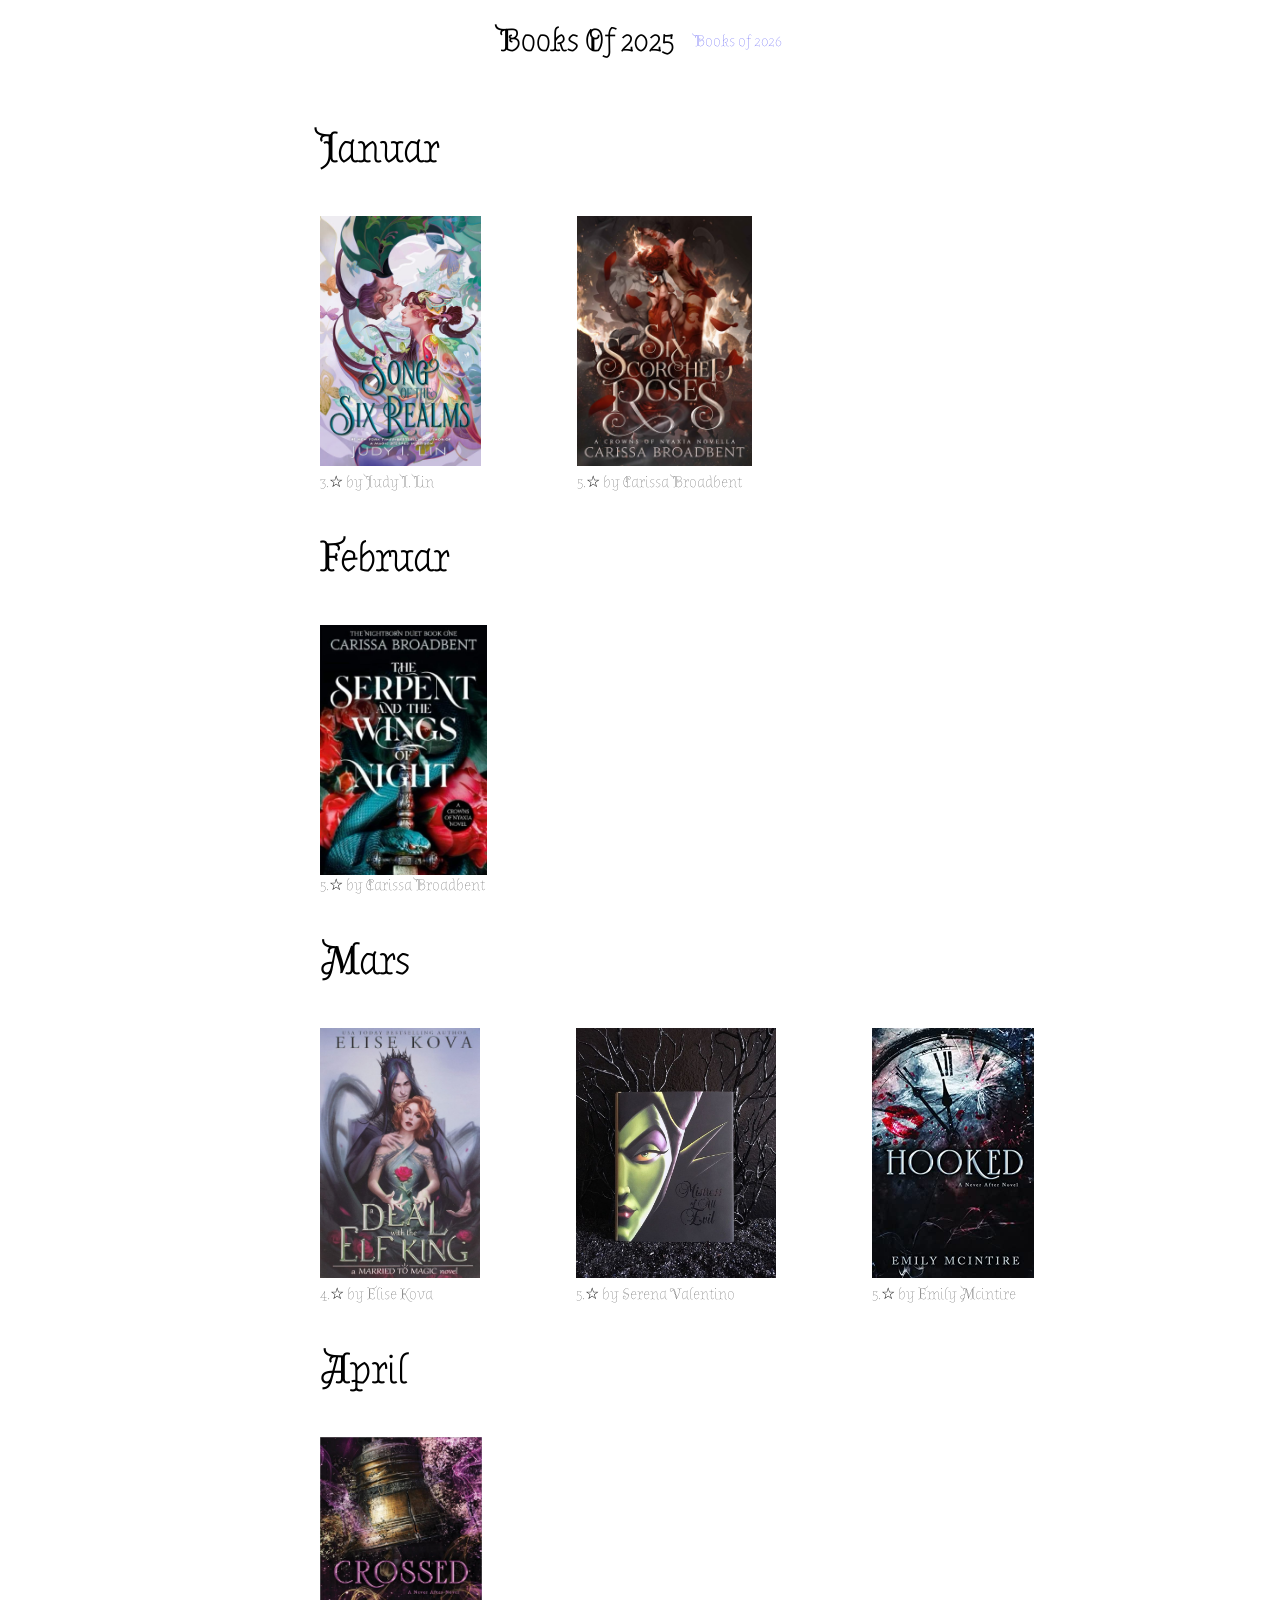
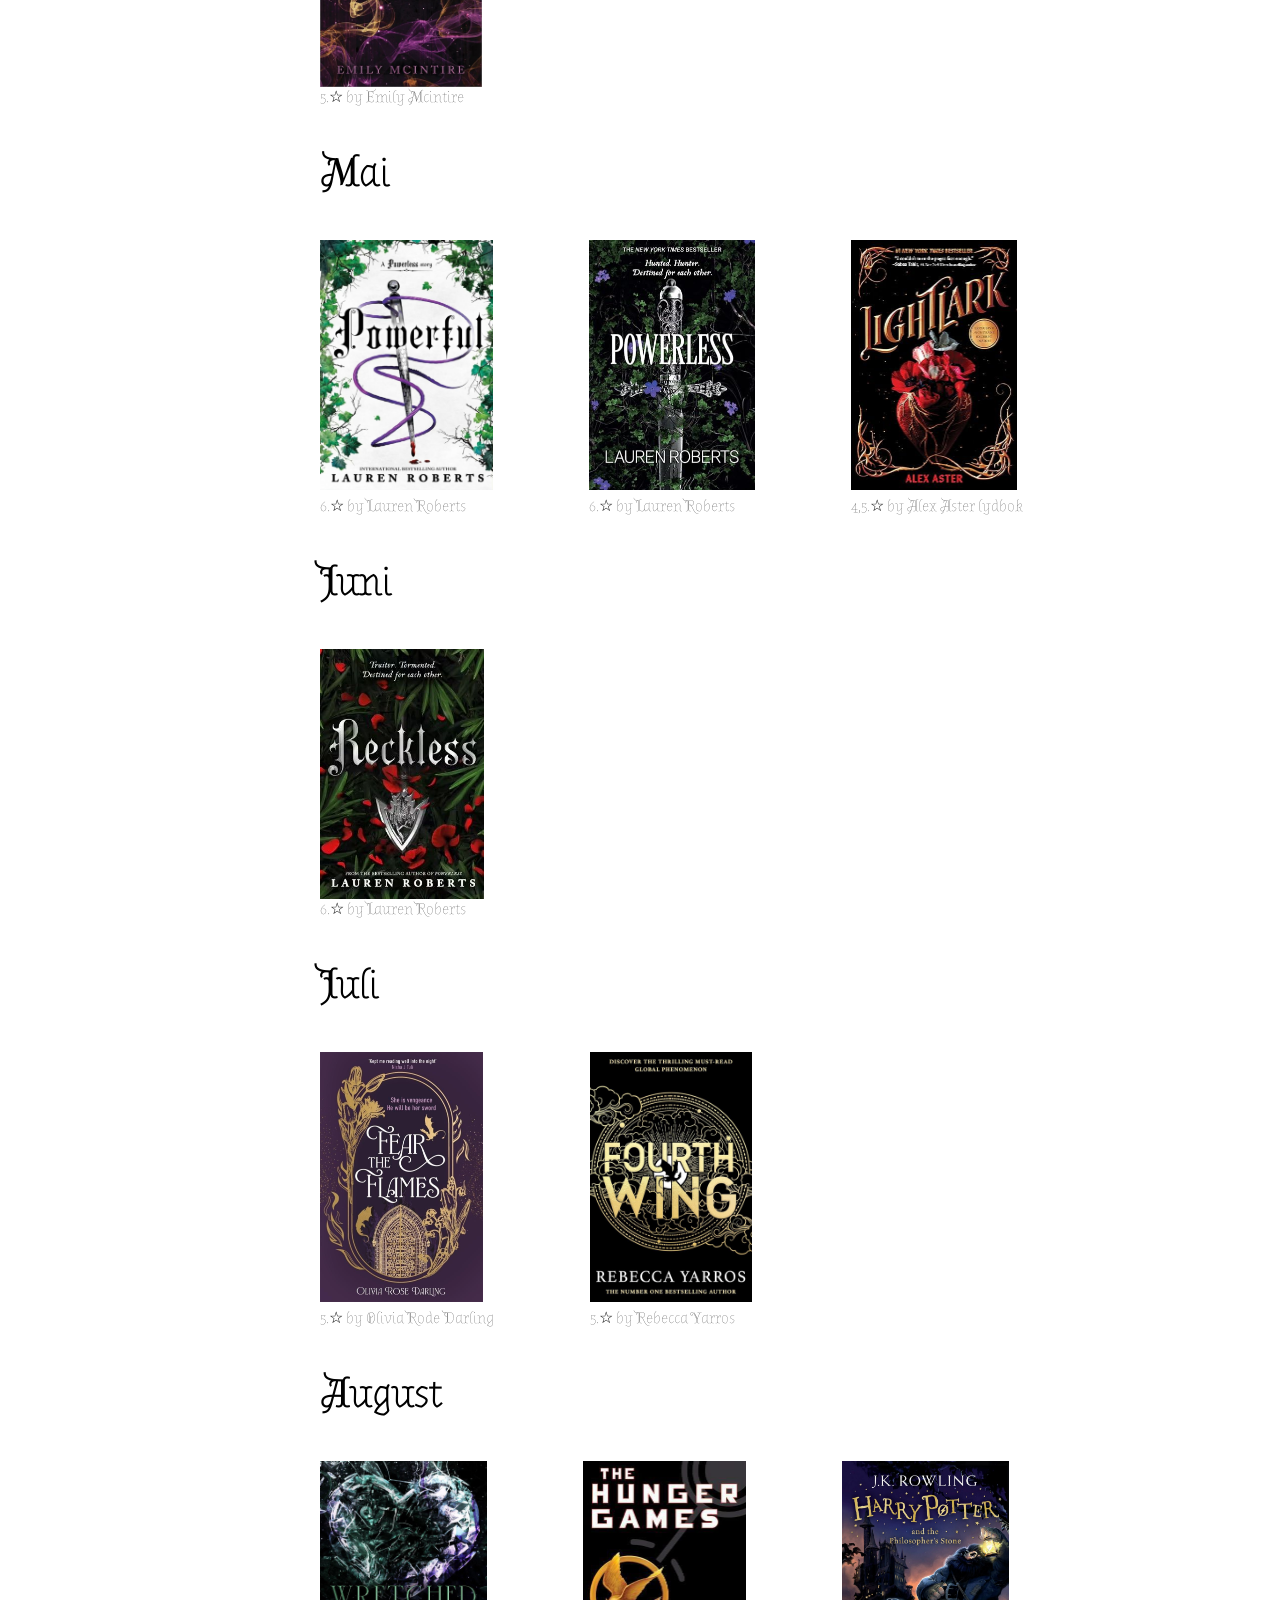
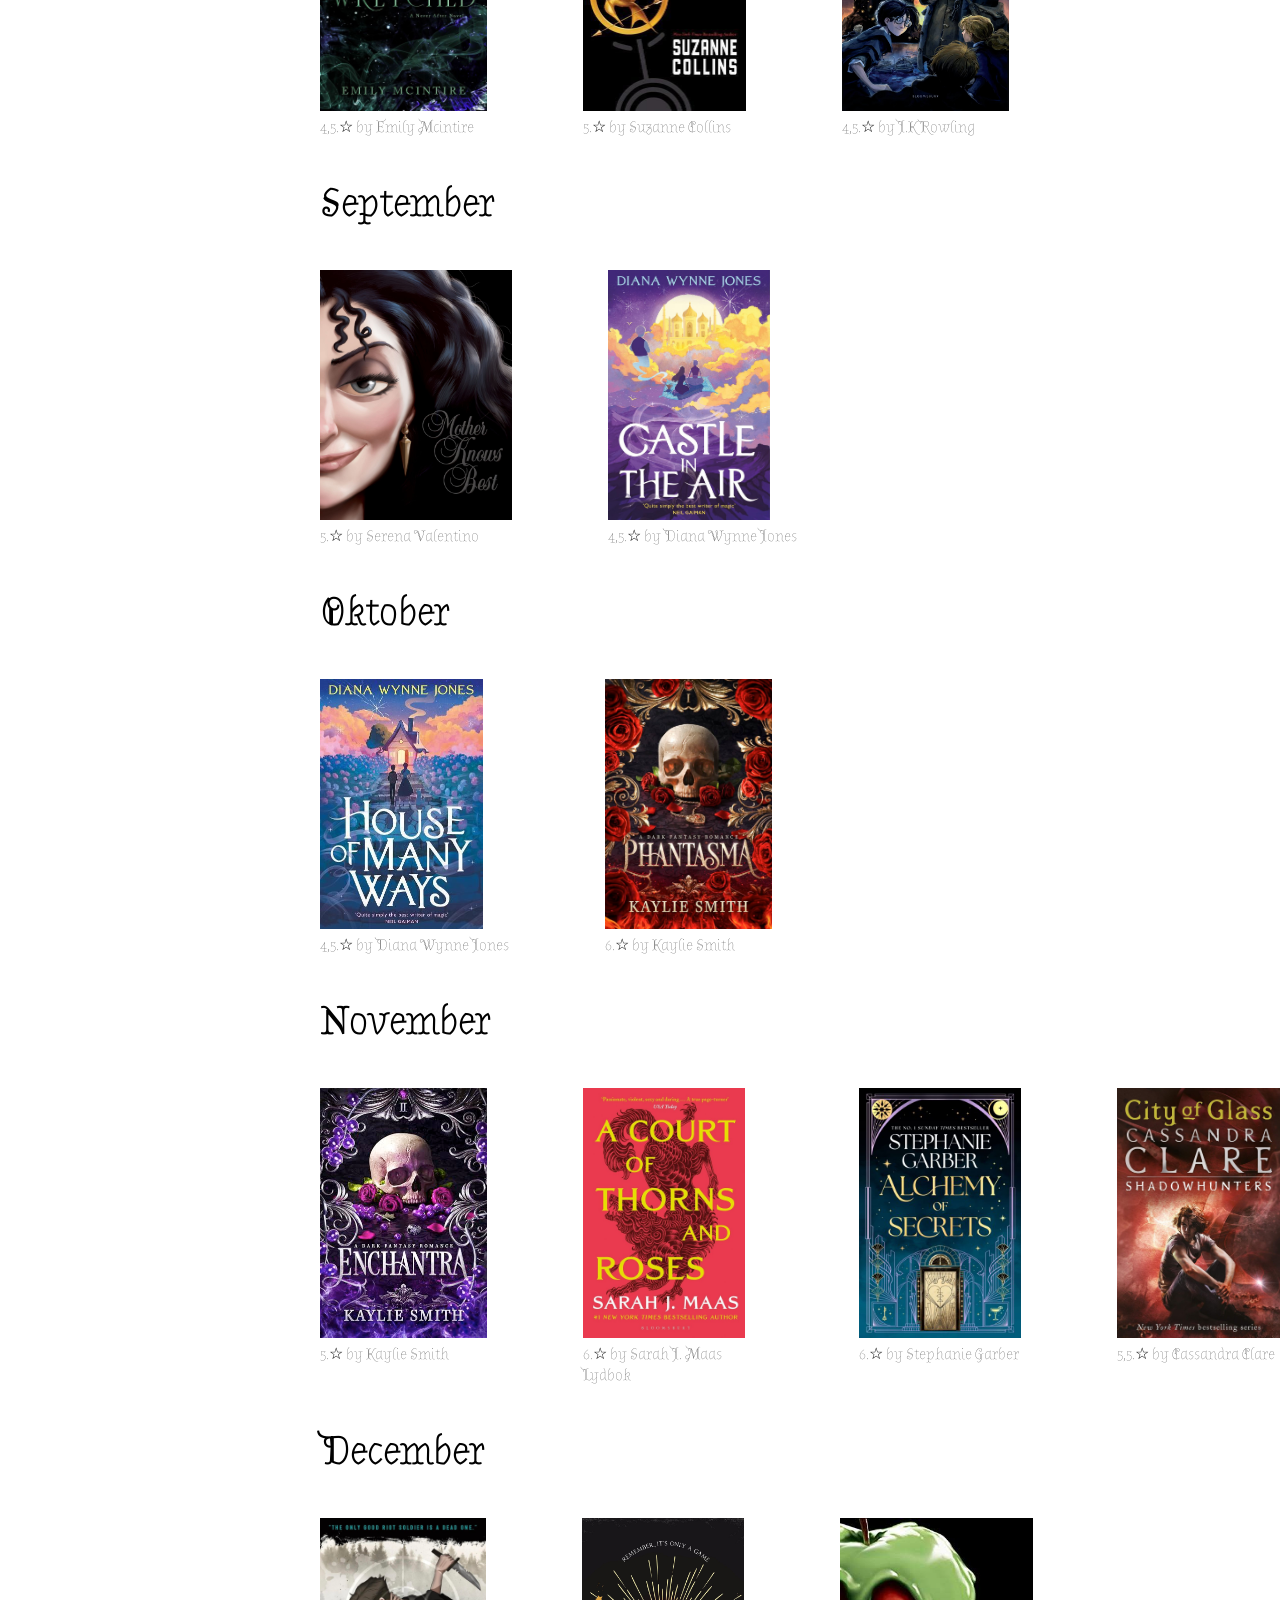
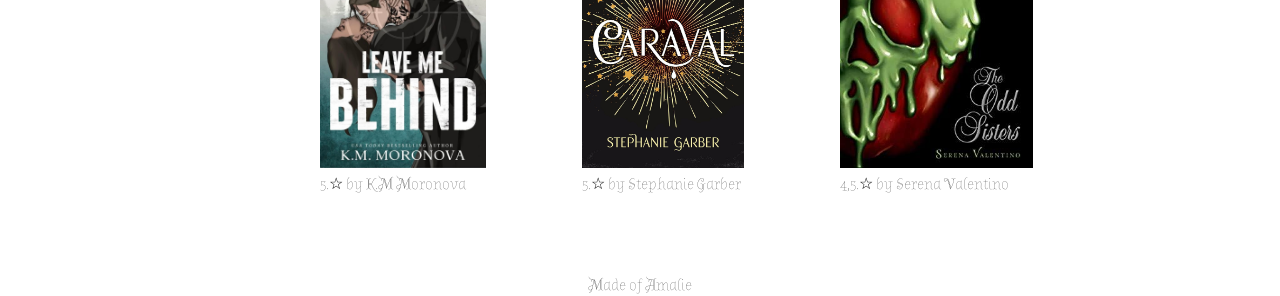
<file: index.html>
<!DOCTYPE html>
<html lang="en">
<head>
    <meta charset="UTF-8">
    <meta name="viewport" content="width=device-width, initial-scale=1.0">
    <title>Books of 2025</title>
    <link rel="stylesheet" href="style.css">
    <script src="script.js" defer></script>
    <link rel="preconnect" href="https://fonts.googleapis.com">
    <link rel="preconnect" href="https://fonts.gstatic.com" crossorigin>
    <link href="https://fonts.googleapis.com/css2?family=Almendra+Display&display=swap" rel="stylesheet">
</head>
<body>
    <header>
        <h1>Books Of 2025</h1>
        <p><a href="/2026/index2026.htm">Books of 2026 </a></p>
    </header>
    <main>
        <div class="marginDiv">
        <h3 class="month">Januar</h3>
        <div class="divFlex">
            <div class="flexColumn">
              <img class="img imgHover1" src="/img/SongOfTheSixRealm.jpg" alt="">
              <p>3.☆ by Judy I. Lin</p>
            </div>
            <div class="flexColumn">
               <img class="img imgHover2" src="/img/SixSorchedRoses.jpg" alt="">
               <p>5.☆ by Carissa Broadbent</p>
            </div>     
        </div>
        <h3 class="month">Februar</h3>
        <div class="divFlex">
            <img class="img imgHover3" src="/img/TheSerpentAndTheWingsOfNight.jpg" alt="">
        </div>
        <div class="divStar">
            <p>5.☆ by Carissa Broadbent</p>
        </div>
        <h3 class="month">Mars</h3>
        <div class="divFlex">
            <div class="flexColumn">
                <img class="img imgHover4" src="/img/aDealwiththeElfKing.jpg" alt="">
                <p>4.☆ by Elise Kova</p>
            </div>
            <div class="flexColumn">
                <img class="img imgHover5" src="/img/MistressOfAllEvil.jpg" alt="">
                <p>5.☆ by Serena Valentino</p>
            </div>
            <div class="flexColumn">
                <img class="img imgHover6" src="/img/Hooked.jpg" alt="">
                <p>5.☆ by Emily Mcintire</p> 
            </div>   
        </div>
        <h3 class="month">April</h3>
        <div class="divFlex">
            <img class="img imgHover7" src="/img/Crossed.jpg" alt="">
        </div>
        <div class="divStar">
            <p>5.☆ by Emily Mcintire</p>
        </div>
        <h3 class="month">Mai</h3>
        <div class="divFlex">
            <div class="flexColumn">
                <img class="img imgHover8" src="/img/powerful.jpg" alt="">
                <p>6.☆ by Lauren Roberts</p>
            </div>
            <div class="flexColumn">
                <img class="img imgHover9" src="/img/Powerless.jpg" alt="">
                <p>6.☆ by Lauren Roberts</p>
            </div>
            <div class="flexColumn">
                <img class="img imgHover10" src="/img/lightlark.jpg" alt="">
                <p>4,5.☆ by Alex Aster lydbok</p>  
            </div> 
        </div>
        <h3 class="month">Juni</h3>
        <div class="divFlex">
            <img class="img imgHover11" src="/img/reckless.jpg" alt="">
        </div>
        <div class="divStar">
            <p>6.☆ by Lauren Roberts</p>
        </div>
        <h3 class="month">Juli</h3>
        <div class="divFlex">
            <div class="flexColumn">
                <img class="img imgHover12" src="/img/ftf.jpg" alt="">
                <p>5.☆ by Olivia Rode Darling</p>
            </div>
            <div class="flexColumn">
                <img class="img imgHover13" src="/img/forthwing.jpg" alt="">
                <p>5.☆ by Rebecca Yarros</p>
            </div>   
        </div>
        <h3 class="month">August</h3>
        <div class="divFlex">
            <div class="flexColumn">
                <img class="img imgHover14" src="/img/wretched.jpg" alt="">
                <p>4,5.☆ by Emily Mcintire</p>
            </div>
            <div class="flexColumn">
                <img class="img imgHover15" src="/img/theHungerGames.jpg" alt="">
                <p>5.☆ by Suzanne Collins</p>
            </div>
            <div class="flexColumn">
                <img class="img imgHover16" src="/img/thePhilosopher'sStone.jpg" alt="">
                <p>4,5.☆ by J.K Rowling</p>
            </div>
        </div>
        <h3 class="month">September</h3>
        <div class="divFlex">
            <div class="flexColumn">
                <img class="img imgHover17" src="/img/motherKnowsBest.jpg" alt="">
                <p>5.☆ by Serena Valentino</p>
            </div>
            <div class="flexColumn">
                <img class="img imgHover18" src="/img/castleIntheAir.jpg" alt="">
                <p>4,5.☆ by Diana Wynne Jones</p>
            </div>         
        </div>
        <h3 class="month">Oktober</h3>
        <div class="divFlex">
            <div class="flexColumn">
                <img class="img imgHover19" src="/img/houseOfManyWays.jpg" alt="">
                <p>4,5.☆ by Diana Wynne Jones</p>
            </div>
            <div class="flexColumn">
               <img class="img imgHover20" src="/img/phantasma.jpg" alt="">
                <p>6.☆ by Kaylie Smith </p>
            </div>
        </div>
        <h3 class="month">November</h3>
        <div class="divFlex">
            <div class="flexColumn">
               <img class="img imgHover21" src="/img/enchantra.jpg" alt="">
               <p>5.☆ by Kaylie Smith </p>
            </div>
            <div class="flexColumn">
               <img class="img imgHover22" src="/img/aCourtOfThornsAndRoses.jpg" alt="">
               <p>6.☆ by Sarah J. Maas Lydbok</p>
            </div>
            <div class="flexColumn">
               <img class="img imgHover23" src="/img/AlchemyOfSecrets.jpg" alt="">
               <p>6.☆ by Stephanie Garber </p>
            </div>
            <div class="flexColumn">
               <img class="img imgHover24" src="/img/CityOfGlass.jpg" alt="">
               <p>5,5.☆ by Cassandra Clare </p>
            </div>
        </div>
        <h3 class="month">December</h3>
        <div class="divFlex">
            <div class="flexColumn">
               <img class="img imgHover25" src="/img/LeaveMeBehind.jpg" alt="">
               <p>5.☆ by K.M Moronova </p>
            </div>
            <div class="flexColumn">
               <img class="img imgHover26" src="/img/caraval.jpg" alt="">
               <p>5.☆ by Stephanie Garber</p>
            </div>
            <div class="flexColumn">
               <img class="img imgHover27" src="/img/TheOddSisters.jpg" alt="">
               <p>4,5.☆ by Serena Valentino </p>
            </div>
        </div>
    </div>
    </main>
    <footer style="margin-top: 5rem;">
        <p>Made of Amalie</p>
    </footer>
</body>
</html>
</file>
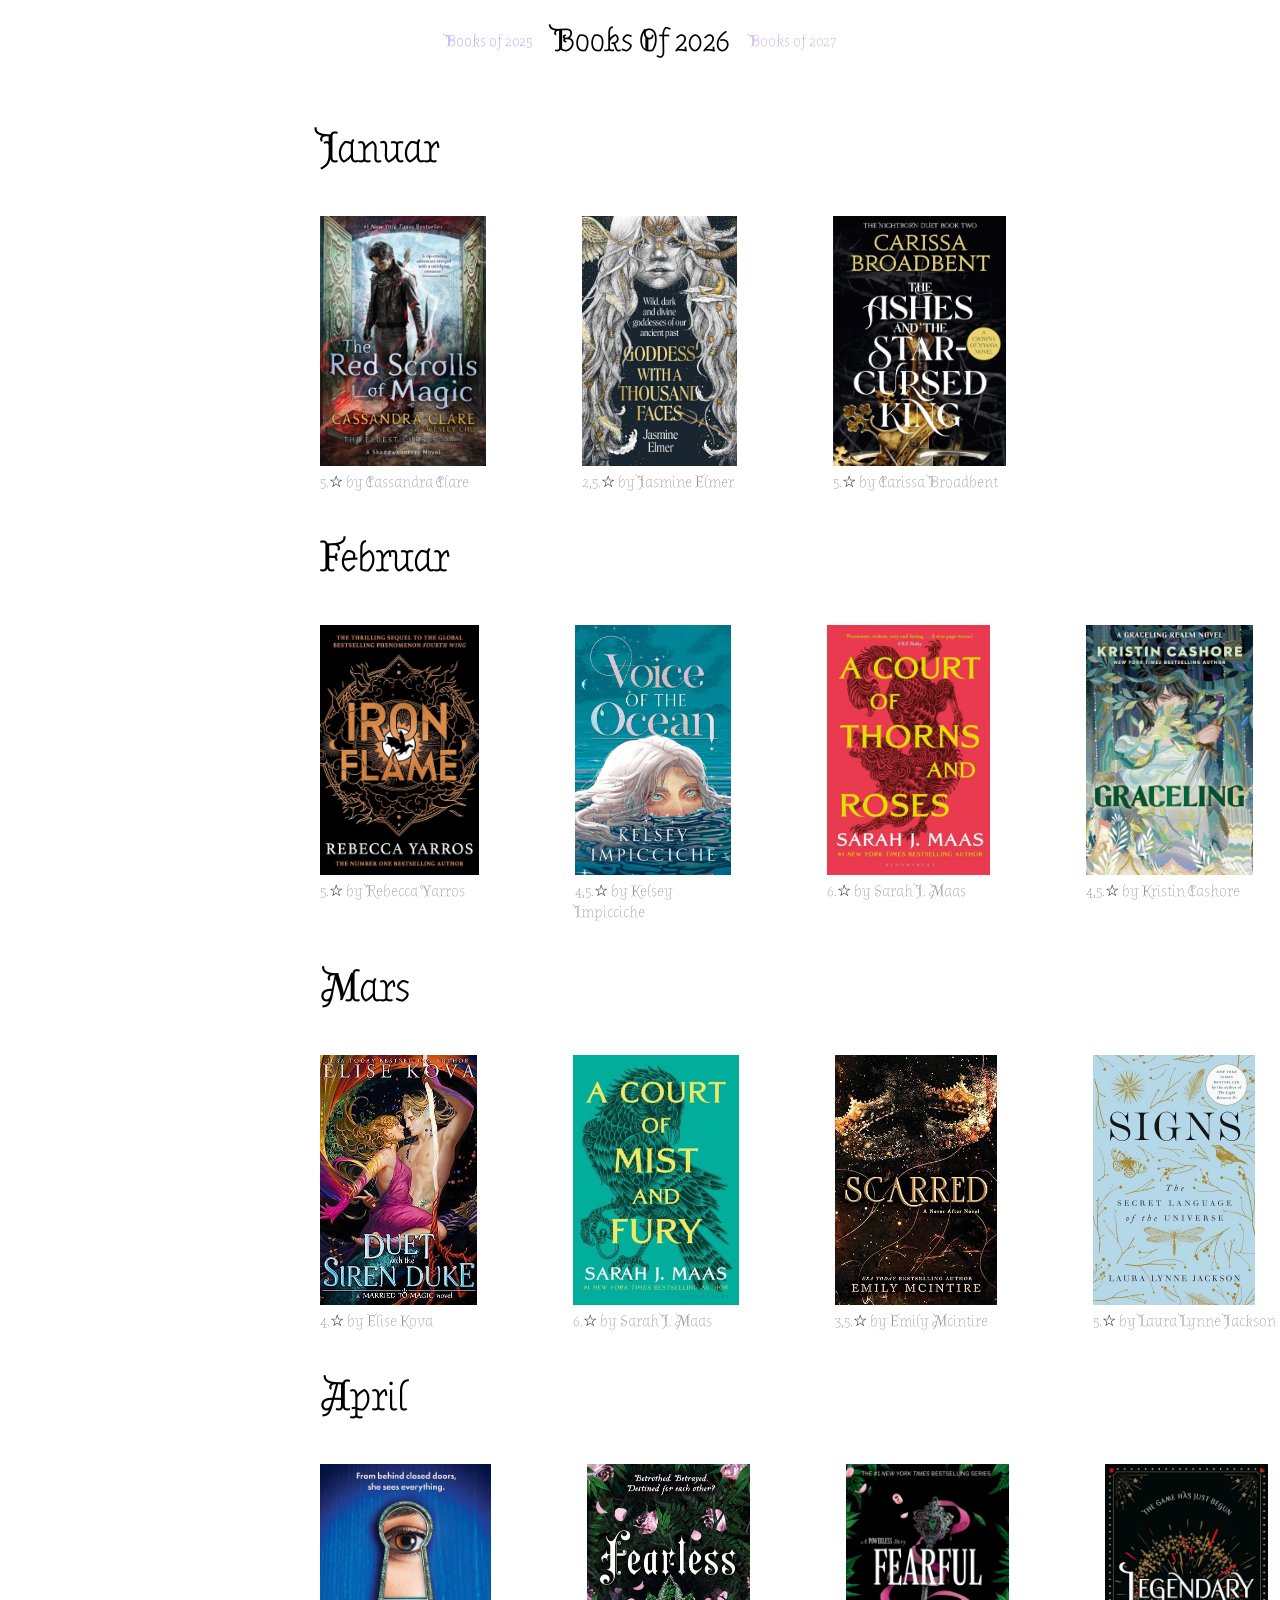
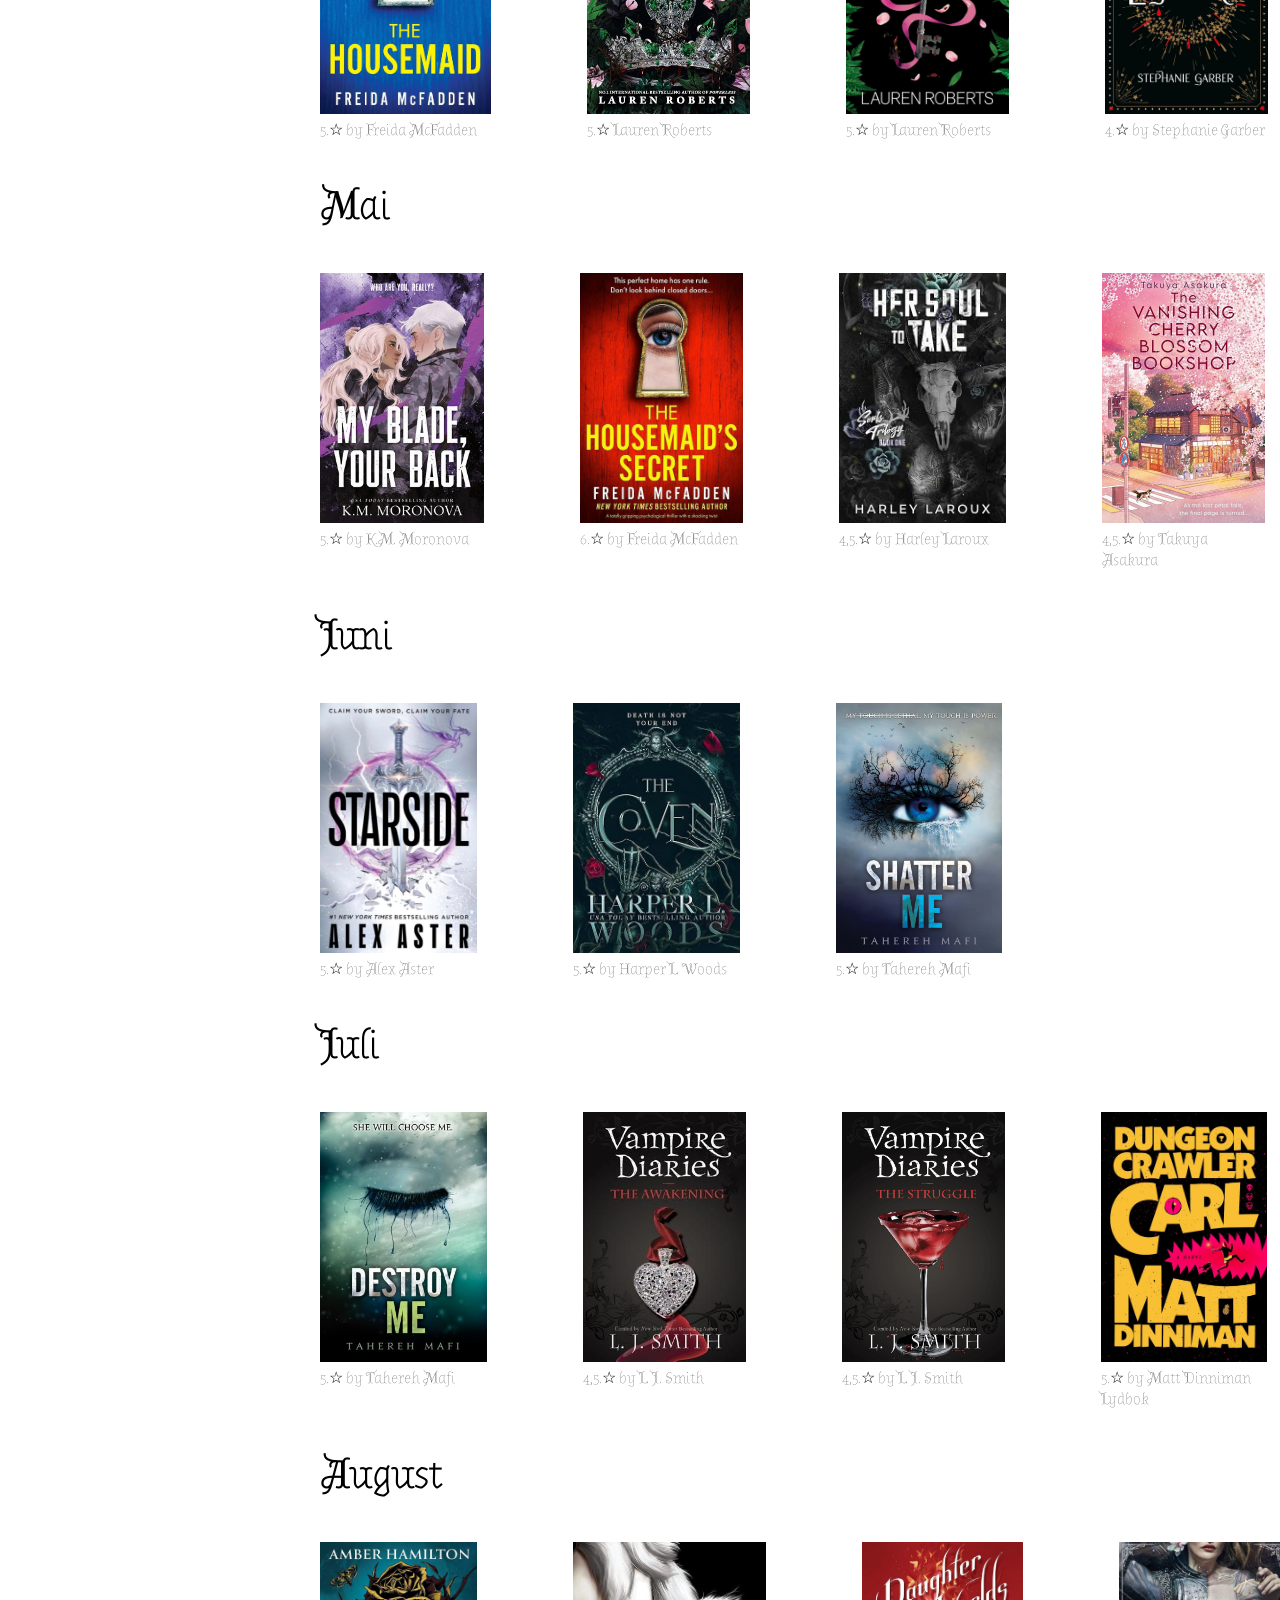
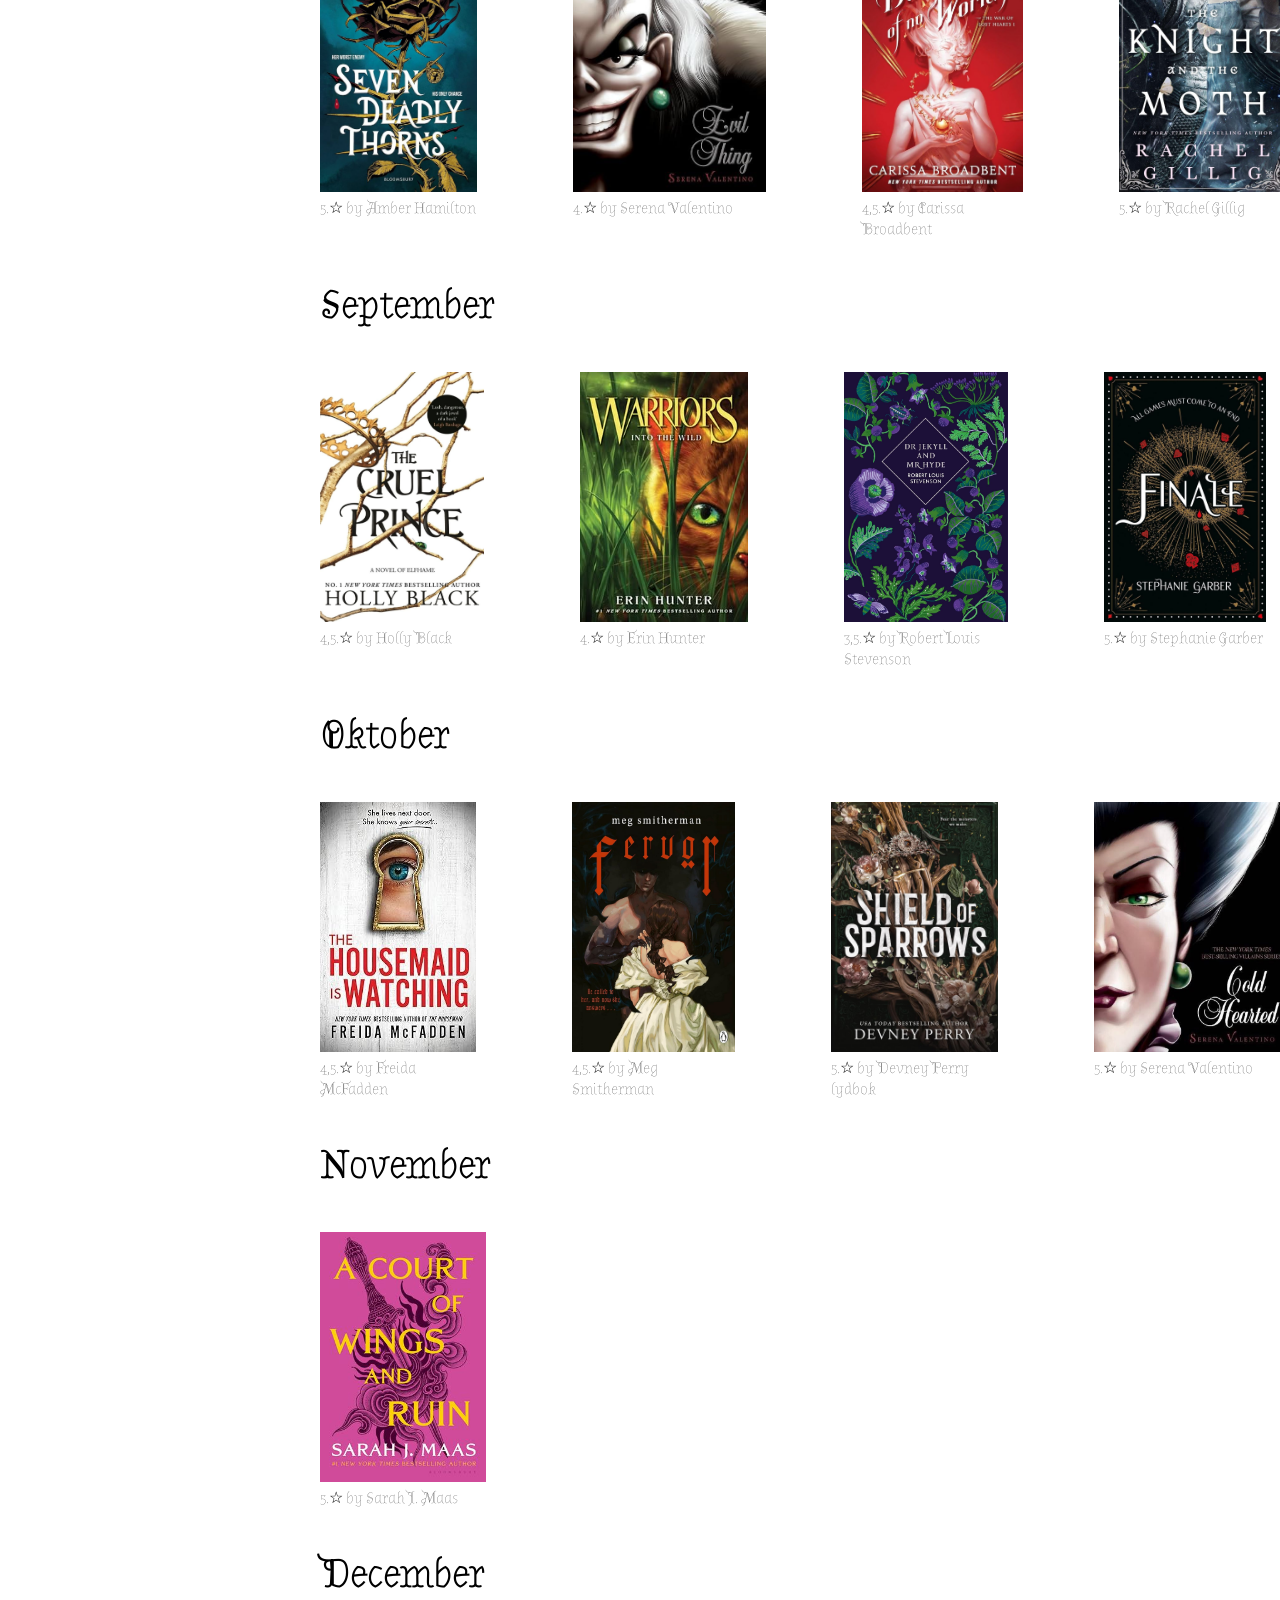
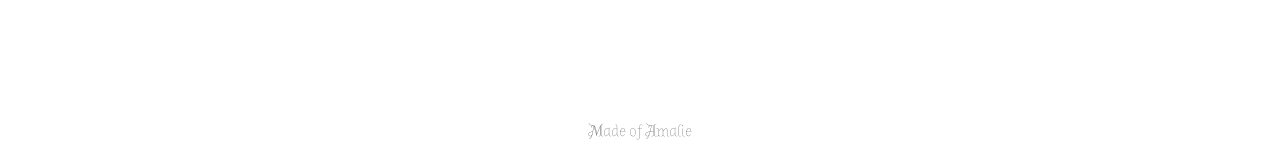
<file: 2026/index2026.htm>
<!DOCTYPE html>
<html lang="en">
<head>
    <meta charset="UTF-8">
    <meta name="viewport" content="width=device-width, initial-scale=1.0">
    <title>Books of 2026</title>
    <link rel="stylesheet" href="/2026/style.css">
    <script src="/2026/script.js" defer></script>
    <link rel="preconnect" href="https://fonts.googleapis.com">
    <link rel="preconnect" href="https://fonts.gstatic.com" crossorigin>
    <link href="https://fonts.googleapis.com/css2?family=Almendra+Display&display=swap" rel="stylesheet">
</head>
<body>
    <header>
        <p><a href="/index.html">Books of 2025 </a></p>
        <h1>Books Of 2026</h1>
        <p><a href="">Books of 2027 </a></p>
    </header>
    <main>
        <div class="marginDiv">
        <h3 class="month">Januar</h3>
        <div class="divFlex">
            <div class="flexColumn">
                <img class="img imgHover1" src="/img/TheRedScrollsOfMagic.jpg" alt="">
                <p>5.☆ by Cassandra Clare</p>
            </div>
            <div class="flexColumn">
                <img class="img imgHover2" src="/img/GoddessWithAThousandFaces.jpg" alt="">
                <p>2,5.☆ by Jasmine Elmer</p>
            </div>     
            <div class="flexColumn">
                <img class="img imgHover3" src="/img/TheAshesAndTheStar-CursedKing.jpg" alt="">
                <p>5.☆ by Carissa Broadbent</p>
            </div>     
        </div>
        <h3 class="month">Februar</h3>
        <div class="divFlex">
            <div class="flexColumn">
                <img class="img imgHover4" src="/img/ironflame.jpg" alt="">
                <p>5.☆ by Rebecca Yarros</p>
            </div>
            <div class="flexColumn">
                <img class="img imgHover5" src="/img/voiceOfTheOchean.jpg" alt="">
                <p>4,5.☆ by Kelsey Impicciche</p>
            </div>
            <div class="flexColumn">
                <img class="img imgHover6" src="/img/aCourtOfThornsAndRoses.jpg" alt="">
                <p>6.☆ by Sarah J. Maas</p>
            </div>
            <div class="flexColumn">
                <img class="img imgHover7" src="/img/graceling.jpg" alt="">
                <p>4,5.☆ by Kristin Cashore</p>
            </div>
            <div class="flexColumn">
                <img class="img imgHover8" src="/img/yourKnifeMyHeart.jpg" alt="">
                <p>6.☆ by K.M. Moronova</p>
            </div>
        </div>
        <h3 class="month">Mars</h3>
        <div class="divFlex">
            <div class="flexColumn">
                <img class="img imgHover9" src="/img/aDuetwiththeSirenDuke.jpg" alt="">
                <p>4.☆ by Elise Kova</p>
            </div>
            <div class="flexColumn">
                <img class="img imgHover10" src="/img/acomaf.jpg" alt="">
                <p>6.☆ by Sarah J. Maas</p>
            </div>
            <div class="flexColumn">
                <img class="img imgHover11" src="/img/scarred.jpg" alt="">
                <p>3,5.☆ by Emily Mcintire</p>
            </div>   
            <div class="flexColumn">
                <img class="img imgHover12" src="/img/signs.jpg" alt="">
                <p>5.☆ by Laura Lynne Jackson</p>
            </div>   
        </div>
        <h3 class="month">April</h3>
        <div class="divFlex">
            <div class="flexColumn">
                <img class="img imgHover13" src="/img/theHousemaid.jpg" alt="">
                <p>5.☆ by Freida McFadden</p>
            </div> 
            <div class="flexColumn">
                <img class="img imgHover14" src="/img/fearless.jpg" alt="">
                <p>5.☆ Lauren Roberts</p>
            </div> 
            <div class="flexColumn">
                <img class="img imgHover15" src="/img/fearful.jpg" alt="">
                <p>5.☆ by Lauren Roberts</p>
            </div> 
            <div class="flexColumn">
                <img class="img imgHover16" src="/img/legendary.jpg" alt="">
                <p>4.☆ by Stephanie Garber</p>
            </div> 
        </div>
        <h3 class="month">Mai</h3>
        <div class="divFlex">
            <div class="flexColumn">
                <img class="img imgHover17" src="/img/myBladeYourBack.jpg" alt="">
                <p>5.☆ by K.M. Moronova</p>
            </div>
            <div class="flexColumn">
                <img class="img imgHover18" src="/img/theHousemaid'sSecrete.jpg" alt="">
                <p>6.☆ by Freida McFadden</p>
            </div>
            <div class="flexColumn">
                <img class="img imgHover19" src="/img/herSoulToTake.jpg" alt="">
                <p>4,5.☆ by Harley Laroux</p>
            </div> 
            <div class="flexColumn">
                <img class="img imgHover20" src="/img/theVanishingCherryBlossomBookshop.jpg" alt="">
                <p>4,5.☆ by Takuya Asakura</p>
            </div> 
            <div class="flexColumn">
                <img class="img imgHover21" src="/img/assistantToTheVillain.jpg" alt="">
                <p>5.☆ by Hannah Nicole Maehrer</p>
            </div> 
        </div>
        <h3 class="month">Juni</h3>
        <div class="divFlex">
            <div class="flexColumn">
                <img class="img imgHover22" src="/img/starside.jpg" alt="">
                <p>5.☆ by Alex Aster</p>
            </div> 
            <div class="flexColumn">
                <img class="img imgHover23" src="/img/theCoven.jpg" alt="">
                <p>5.☆ by Harper L. Woods</p>
            </div> 
            <div class="flexColumn">
                <img class="img imgHover24" src="/img/shatterMe.jpg" alt="">
                <p>5.☆ by Tahereh Mafi</p>
            </div> 
        </div>
        
        <h3 class="month">Juli</h3>
        <div class="divFlex">
            <div class="flexColumn">
                <img class="img imgHover25" src="/img/destroyMe.jpg" alt="">
                <p>5.☆ by Tahereh Mafi</p>
            </div>
            <div class="flexColumn">
                <img class="img imgHover26" src="/img/theAwakening.jpg" alt="">
                <p>4,5.☆ by L. J. Smith</p>
            </div>   
            <div class="flexColumn">
                <img class="img imgHover27" src="/img/theStruggle.jpg" alt="">
                <p>4,5.☆ by L. J. Smith</p>
            </div>   
            <div class="flexColumn">
                <img class="img imgHover28" src="/img/dungeonCrawlerCarl.jpg" alt="">
                <p>5.☆ by Matt Dinniman Lydbok</p>
            </div>   
        </div>
        <h3 class="month">August</h3>
        <div class="divFlex">
            <div class="flexColumn">
                <img class="img imgHover29" src="/img/sevenDeadlyThorns.jpg" alt="">
                <p>5.☆ by Amber Hamilton</p>
            </div>
            <div class="flexColumn">
                <img class="img imgHover30" src="/img/evilThing.jpg" alt="">
                <p>4.☆ by Serena Valentino</p>
            </div>
            <div class="flexColumn">
                <img class="img imgHover31" src="/img/daughterOfNoWorlds.jpg" alt="">
                <p>4,5.☆ by Carissa Broadbent</p>
            </div>
            <div class="flexColumn">
                <img class="img imgHover32" src="/img/knightAndOfMoth.jpg" alt="">
                <p>5.☆ by Rachel Gillig</p>
            </div>
        </div>
        <h3 class="month">September</h3>
        <div class="divFlex">
            <div class="flexColumn">
                <img class="img imgHover33" src="/img/cruelPrince.jpg" alt="">
                <p>4,5.☆ by Holly Black</p>
            </div>
            <div class="flexColumn">
                <img class="img imgHover34" src="/img/warriors.jpg" alt="">
                <p>4.☆ by Erin Hunter</p>
            </div>         
            <div class="flexColumn">
                <img class="img imgHover35" src="/img/drJekyllAndMrHyde.jpg" alt="">
                <p>3,5.☆ by Robert Louis Stevenson</p>
            </div>         
            <div class="flexColumn">
                <img class="img imgHover36" src="/img/final.jpg" alt="">
                <p>5.☆ by Stephanie Garber</p>
            </div>         
            <div class="flexColumn">
                <img class="img imgHover37" src="/img/lightlark.jpg" alt="">
                <p>4,5.☆ by Alex Aster</p>
            </div>         
        </div>
        <h3 class="month">Oktober</h3>
        <div class="divFlex">
            <div class="flexColumn">
                <img src="/img/theHousemaidIsWatching.jpg" alt="" class="img imgHover38">
                <p>4,5.☆ by Freida McFadden</p>
            </div>
            <div class="flexColumn">
               <img src="/img/fervor.jpg" alt="" class="img imgHover39">
                <p>4,5.☆ by Meg Smitherman</p>
            </div>
            <div class="flexColumn">
               <img src="/img/shieldOfSparrows.jpg" alt="" class="img imgHover40">
                <p>5.☆ by Devney Perry lydbok</p>
            </div>
            <div class="flexColumn">
               <img src="/img/coldHearted.jpg" alt="" class="img imgHover41">
                <p>5.☆ by Serena Valentino</p>
            </div>
            <div class="flexColumn">
               <img src="/img/theShining.jpg" alt="" class="img imgHover42">
                <p>4.☆ by Stephan King</p>
            </div>
        </div>
        <h3 class="month">November</h3>
        <div class="divFlex">
            <div class="flexColumn">
               <img src="/img/aCourtOfWingsAndRuin.jpg" alt="" class="img imgHover43">
               <p>5.☆ by Sarah J. Maas</p>
            </div>
            <div class="flexColumn">
               
            </div>
            <div class="flexColumn">
               
            </div>
            <div class="flexColumn">
               
            </div>
        </div>
        <h3 class="month">December</h3>
        <div class="divFlex">
            <div class="flexColumn">
               
            </div>
            <div class="flexColumn">
               
            </div>
            <div class="flexColumn">
            
            </div>
        </div>
    </div>
    </main>
    <footer style="margin-top: 5rem;">
        <p>Made of Amalie</p>
    </footer>
</body>
</html>
</file>
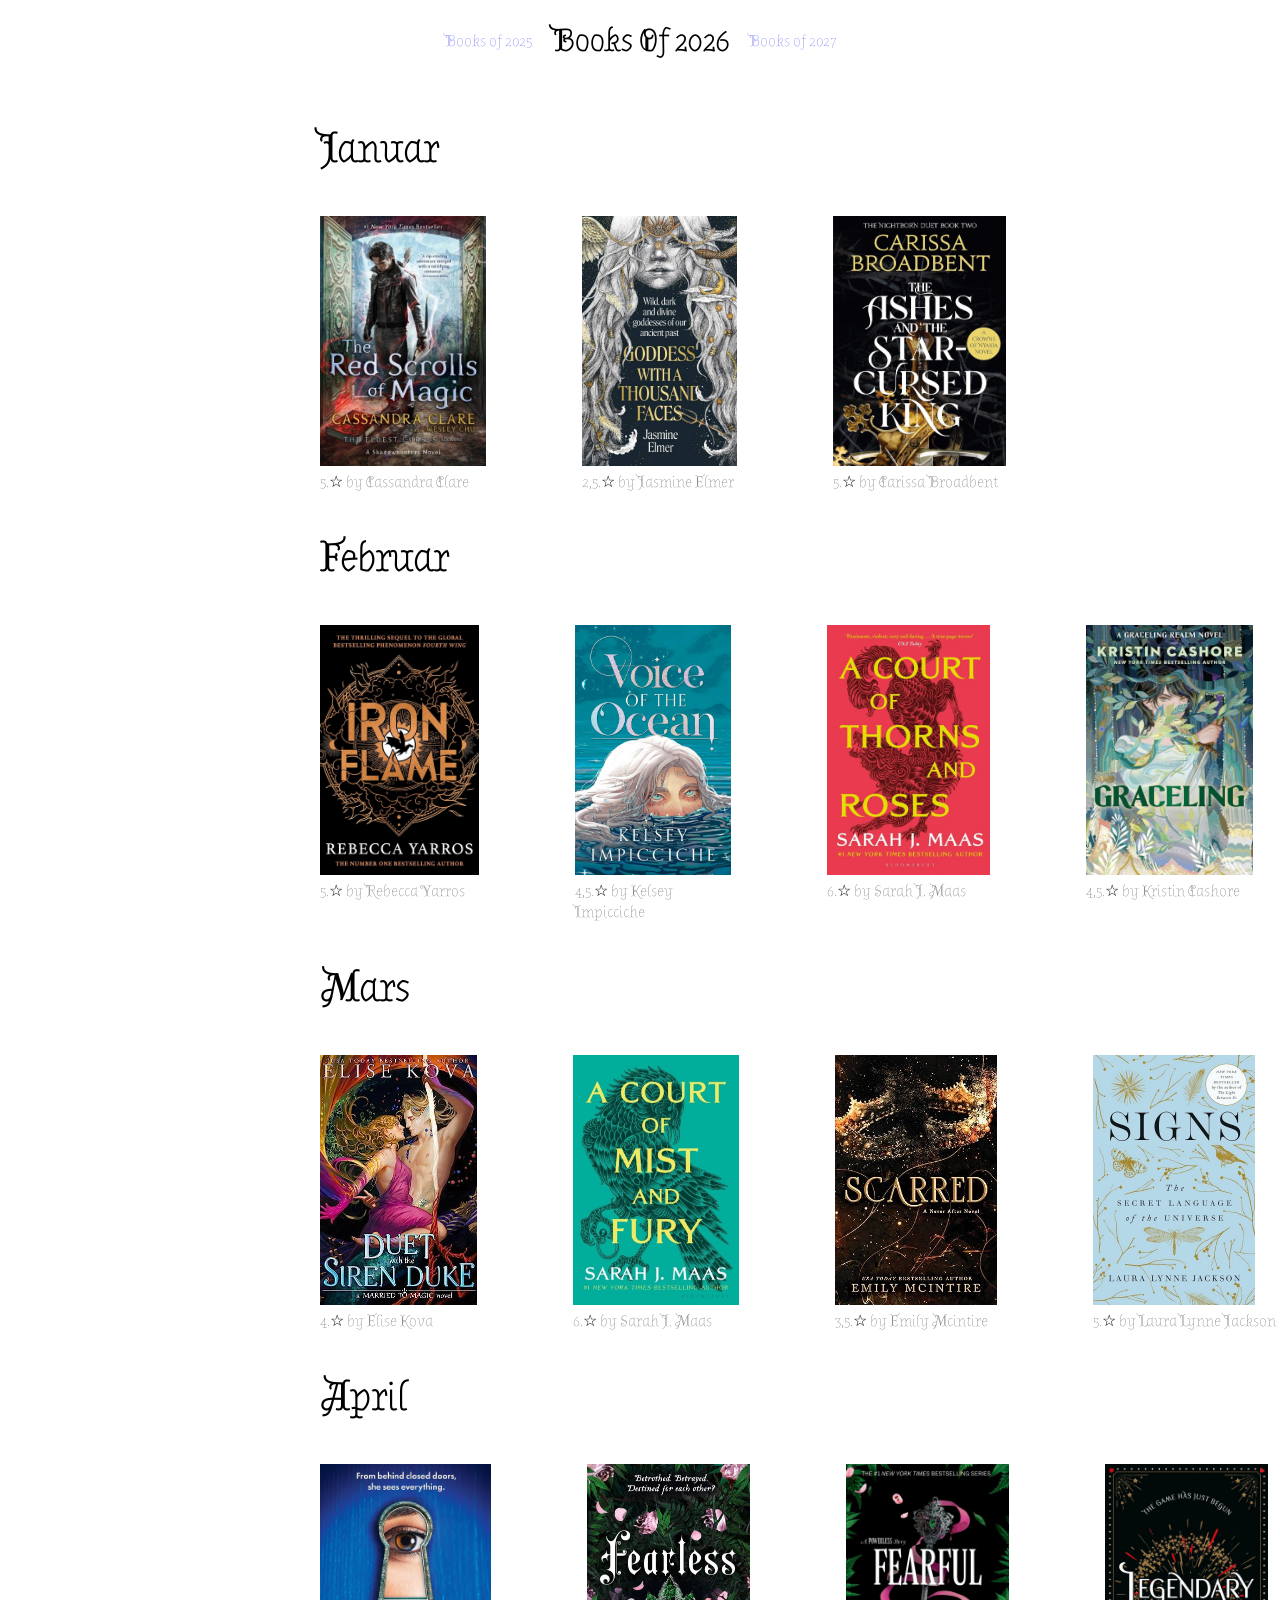
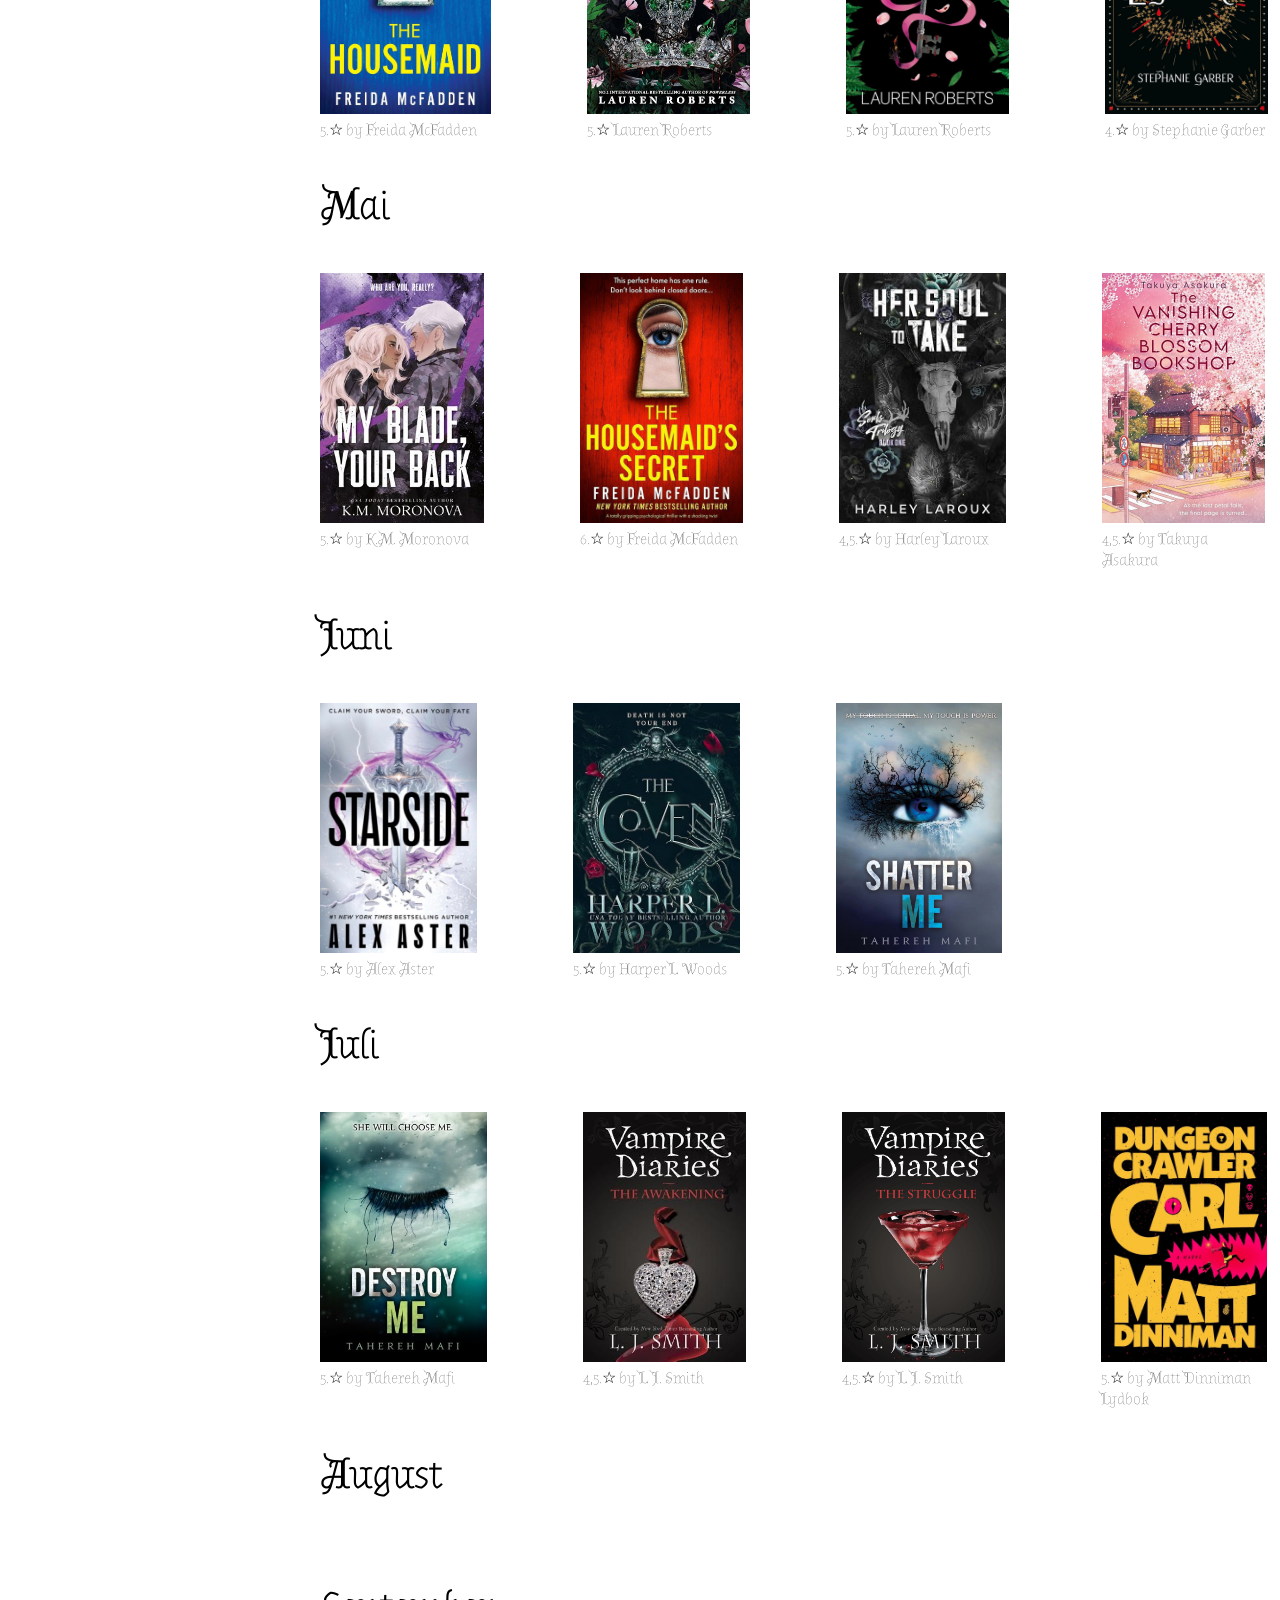
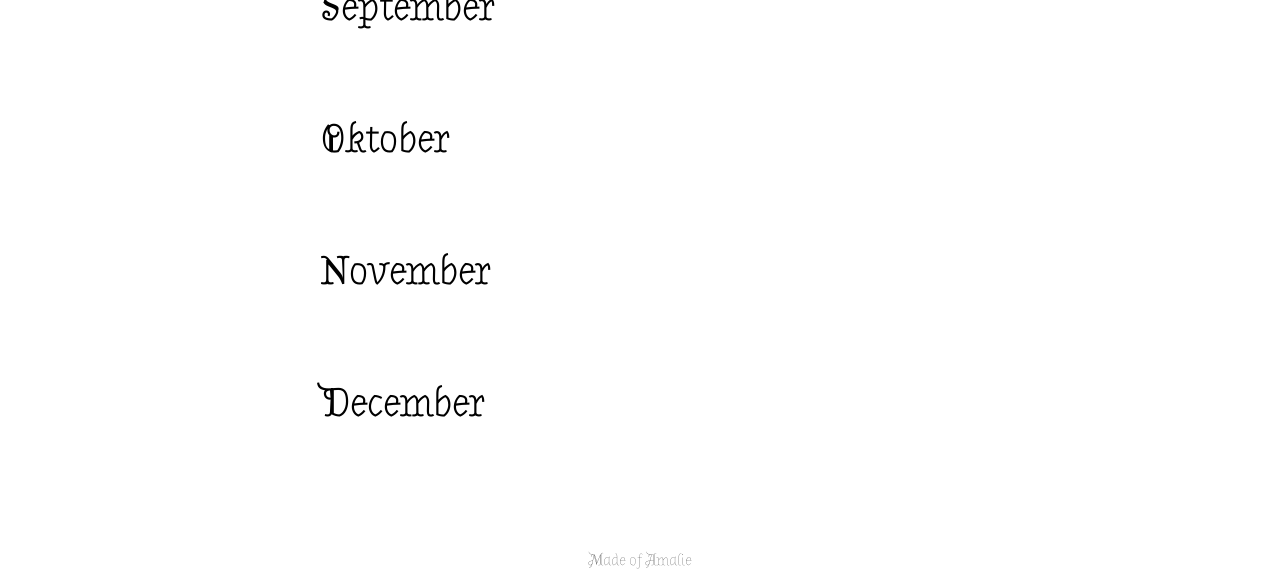
<file: 2025/2026/index2026.htm>
<!DOCTYPE html>
<html lang="en">
<head>
    <meta charset="UTF-8">
    <meta name="viewport" content="width=device-width, initial-scale=1.0">
    <title>Books of 2026</title>
    <link rel="stylesheet" href="/2026/style.css">
    <script src="/2026/script.js" defer></script>
    <link rel="preconnect" href="https://fonts.googleapis.com">
    <link rel="preconnect" href="https://fonts.gstatic.com" crossorigin>
    <link href="https://fonts.googleapis.com/css2?family=Almendra+Display&display=swap" rel="stylesheet">
</head>
<body>
    <header>
        <p><a href="2025/index.html">Books of 2025 </a></p>
        <h1>Books Of 2026</h1>
        <p><a href="/2026/index2027.html">Books of 2027 </a></p>
    </header>
    <main>
        <div class="marginDiv">
        <h3 class="month">Januar</h3>
        <div class="divFlex">
            <div class="flexColumn">
                <img class="img imgHover1" src="/img/TheRedScrollsOfMagic.jpg" alt="">
                <p>5.☆ by Cassandra Clare</p>
            </div>
            <div class="flexColumn">
                <img class="img imgHover2" src="/img/GoddessWithAThousandFaces.jpg" alt="">
                <p>2,5.☆ by Jasmine Elmer</p>
            </div>     
            <div class="flexColumn">
                <img class="img imgHover3" src="/img/TheAshesAndTheStar-CursedKing.jpg" alt="">
                <p>5.☆ by Carissa Broadbent</p>
            </div>     
        </div>
        <h3 class="month">Februar</h3>
        <div class="divFlex">
            <div class="flexColumn">
                <img class="img imgHover4" src="/img/ironflame.jpg" alt="">
                <p>5.☆ by Rebecca Yarros</p>
            </div>
            <div class="flexColumn">
                <img class="img imgHover5" src="/img/voiceOfTheOchean.jpg" alt="">
                <p>4,5.☆ by Kelsey Impicciche</p>
            </div>
            <div class="flexColumn">
                <img class="img imgHover6" src="/img/aCourtOfThornsAndRoses.jpg" alt="">
                <p>6.☆ by Sarah J. Maas</p>
            </div>
            <div class="flexColumn">
                <img class="img imgHover7" src="/img/graceling.jpg" alt="">
                <p>4,5.☆ by Kristin Cashore</p>
            </div>
            <div class="flexColumn">
                <img class="img imgHover8" src="/img/yourKnifeMyHeart.jpg" alt="">
                <p>6.☆ by K.M. Moronova</p>
            </div>
        </div>
        <h3 class="month">Mars</h3>
        <div class="divFlex">
            <div class="flexColumn">
                <img class="img imgHover9" src="/img/aDuetwiththeSirenDuke.jpg" alt="">
                <p>4.☆ by Elise Kova</p>
            </div>
            <div class="flexColumn">
                <img class="img imgHover10" src="/img/acomaf.jpg" alt="">
                <p>6.☆ by Sarah J. Maas</p>
            </div>
            <div class="flexColumn">
                <img class="img imgHover11" src="/img/scarred.jpg" alt="">
                <p>3,5.☆ by Emily Mcintire</p>
            </div>   
            <div class="flexColumn">
                <img class="img imgHover12" src="/img/signs.jpg" alt="">
                <p>5.☆ by Laura Lynne Jackson</p>
            </div>   
        </div>
        <h3 class="month">April</h3>
        <div class="divFlex">
            <div class="flexColumn">
                <img class="img imgHover13" src="/img/theHousemaid.jpg" alt="">
                <p>5.☆ by Freida McFadden</p>
            </div> 
            <div class="flexColumn">
                <img class="img imgHover14" src="/img/fearless.jpg" alt="">
                <p>5.☆ Lauren Roberts</p>
            </div> 
            <div class="flexColumn">
                <img class="img imgHover15" src="/img/fearful.jpg" alt="">
                <p>5.☆ by Lauren Roberts</p>
            </div> 
            <div class="flexColumn">
                <img class="img imgHover16" src="/img/legendary.jpg" alt="">
                <p>4.☆ by Stephanie Garber</p>
            </div> 
        </div>
        <h3 class="month">Mai</h3>
        <div class="divFlex">
            <div class="flexColumn">
                <img class="img imgHover17" src="/img/myBladeYourBack.jpg" alt="">
                <p>5.☆ by K.M. Moronova</p>
            </div>
            <div class="flexColumn">
                <img class="img imgHover18" src="/img/theHousemaid'sSecrete.jpg" alt="">
                <p>6.☆ by Freida McFadden</p>
            </div>
            <div class="flexColumn">
                <img class="img imgHover19" src="/img/herSoulToTake.jpg" alt="">
                <p>4,5.☆ by Harley Laroux</p>
            </div> 
            <div class="flexColumn">
                <img class="img imgHover20" src="/img/theVanishingCherryBlossomBookshop.jpg" alt="">
                <p>4,5.☆ by Takuya Asakura</p>
            </div> 
            <div class="flexColumn">
                <img class="img imgHover21" src="/img/assistantToTheVillain.jpg" alt="">
                <p>5.☆ by Hannah Nicole Maehrer</p>
            </div> 
        </div>
        <h3 class="month">Juni</h3>
        <div class="divFlex">
            <div class="flexColumn">
                <img class="img imgHover22" src="/img/starside.jpg" alt="">
                <p>5.☆ by Alex Aster</p>
            </div> 
            <div class="flexColumn">
                <img class="img imgHover23" src="/img/theCoven.jpg" alt="">
                <p>5.☆ by Harper L. Woods</p>
            </div> 
            <div class="flexColumn">
                <img class="img imgHover24" src="/img/shatterMe.jpg" alt="">
                <p>5.☆ by Tahereh Mafi</p>
            </div> 
        </div>
        
        <h3 class="month">Juli</h3>
        <div class="divFlex">
            <div class="flexColumn">
                <img class="img imgHover25" src="/img/destroyMe.jpg" alt="">
                <p>5.☆ by Tahereh Mafi</p>
            </div>
            <div class="flexColumn">
                <img class="img imgHover26" src="/img/theAwakening.jpg" alt="">
                <p>4,5.☆ by L. J. Smith</p>
            </div>   
            <div class="flexColumn">
                <img class="img imgHover27" src="/img/theStruggle.jpg" alt="">
                <p>4,5.☆ by L. J. Smith</p>
            </div>   
            <div class="flexColumn">
                <img class="img imgHover28" src="/img/dungeonCrawlerCarl.jpg" alt="">
                <p>5.☆ by Matt Dinniman Lydbok</p>
            </div>   
        </div>
        <h3 class="month">August</h3>
        <div class="divFlex">
            <div class="flexColumn">
                
            </div>
            <div class="flexColumn">
                
            </div>
            <div class="flexColumn">
                
            </div>
        </div>
        <h3 class="month">September</h3>
        <div class="divFlex">
            <div class="flexColumn">
                
            </div>
            <div class="flexColumn">
                
            </div>         
        </div>
        <h3 class="month">Oktober</h3>
        <div class="divFlex">
            <div class="flexColumn">
                
            </div>
            <div class="flexColumn">
               
            </div>
        </div>
        <h3 class="month">November</h3>
        <div class="divFlex">
            <div class="flexColumn">
               
            </div>
            <div class="flexColumn">
               
            </div>
            <div class="flexColumn">
               
            </div>
            <div class="flexColumn">
               
            </div>
        </div>
        <h3 class="month">December</h3>
        <div class="divFlex">
            <div class="flexColumn">
               
            </div>
            <div class="flexColumn">
               
            </div>
            <div class="flexColumn">
            
            </div>
        </div>
    </div>
    </main>
    <footer style="margin-top: 5rem;">
        <p>Made of Amalie</p>
    </footer>
</body>
</html>
</file>
<file: style.css>
body {
    margin: 0;
    font-family: "Almendra Display", serif;
    font-weight: 500;
    font-style: normal
}

/* Heder */

h1 {
    text-align: center;
}

header {
    display: flex;
    flex-direction: row;
    align-items: center;
    justify-content: center;
    gap: 20px;
}

header p > a {
    text-decoration: none;
}

header p > a:hover {
    text-decoration: underline;
    font-weight: bold;
    color: #012235;
}

/* Main */

.month {
    font-size: 40px;
}

.marginDiv {
    margin-left: 20rem;
}

.divFlex {
    display: flex;
    flex-direction: row;
    justify-content: left;
    gap: 6rem;
}

.divStar {
    display: flex;
    flex-direction: row;
    justify-content: left;
    gap: 6rem;
}

.img {
    height: 250px;
    cursor: pointer;
}

p {
    margin: 0;
}

.hoverActive
{
    background-image: linear-gradient(#5f354e, #1b4944, #ede8ee, #6c4c58, #b86d67);
    color: white;
}

.hoverActive2 {
    background-image: linear-gradient(#ccb4a8, #7e6358, #34100a, #4a140c, #c39a84);
    color: white;
}
.hoverActive3 {
    background-image: linear-gradient(#0e2c2e, #238e9c, #b8c2c1, #340a09, #071110);
    color: white;
}
.hoverActive4 {
    background-image: linear-gradient(#834552, #3d373e, #867170, #cacad8, #888ea0);
    color: white;
}
.hoverActive5 {
    background-image: linear-gradient(#403f47, #675464, #e4efa6, #bb8d57, #312c33);
    color: white;
}
.hoverActive6 {
    background-image: linear-gradient(#2f242e, #09090c, #701526, #0f1318, #a28092);
    color: white;
}
.hoverActive7 {
    background-image: linear-gradient(#1b1412, #7f4471, #49301c, #1f1327, #1e171f);
    color: white;
}
.hoverActive8 {
    background-image: linear-gradient(#f3f3f3, #fbfbfb, #848687, #523c7a, #364440);
    color: white;
}
.hoverActive9 {
    background-image: linear-gradient(#0d0c14, #263923, #1f291f, #7b857c, #676775);
    color: white;
}

.hoverActive10 {
    background-image: linear-gradient(#a43028, #040602, #f3e1ca, #3a100b, #0f0102);
    color: white;
}

.hoverActive11 {
    background-image: linear-gradient(#6c7466, #162211, #0e0e0d, #bbbdba, #4d0209);
    color: white;
}

.hoverActive12 {
    background-image: linear-gradient(#38253e, #c5a476, #4d3850, #937a76, #8f725a);
    color: white;
}

.hoverActive13 {
    background-image: linear-gradient(#bdb48b, #000008, #e9e0ac, #020400, #75705c);
    color: white;
    position: relative;
}
.hoverActive14 {
    background-image: linear-gradient(#080a0c, #11181f, #232d3b, #514c8d, #142523);
    color: white;
}
.hoverActive15 {
    background-image: linear-gradient(#03030d, #3c1b10, #b37336, #da9f37, #140f0e);
    color: white;
}
.hoverActive16 {
    background-image: linear-gradient(#071125, #040509, #17123e, #384369, #14162b);
    color: white;
}
.hoverActive17 {
    background-image: linear-gradient(#362220, #564645, #211a22, #e9d8d2, #5a5965);
    color: white;
}
.hoverActive18 {
    background-image: linear-gradient(#432975, #663f86, #b384ad, #f3debf, #cdb3bd);
    color: white;
}
.hoverActive19 {
    background-image: linear-gradient(#114d78, #3a5278, #867085, #37558f, #1c476a);
    color: white;
}
.hoverActive20 {
    background-image: linear-gradient(#a7160c, #d5301a, #3d0401, #1c1614, #0c090c);
    color: white;
}
.hoverActive21 {
    background-image: linear-gradient(#a57491, #210d27, #391775, #530e43, #140c1e);
    color: white;
}
.hoverActive22 {
    background-image: linear-gradient(#c03846, #e33c4e, #881b22, #b46123, #551110);
    color: white;
}
.hoverActive23 {
    background-image: linear-gradient(#7082a2, #02121b, #012235, #d8d1c2, #757265);
    color: white;
}
.hoverActive24 {
    background-image: linear-gradient(#7e2f25, #1b110b, #3c170f, #bc665a, #45271e);
    color: white;
}
.hoverActive25 {
    background-image: linear-gradient(#fcfcfb, #ae9e92, #24211d, #193f40, #848d89);
    color: white;
}
.hoverActive26 {
    background-image: linear-gradient(#57503d, #a17a50, #181717, #3d3630, #200a06);
    color: white;
}
.hoverActive27 {
    background-image: linear-gradient(#070005, #630704, #eff6e1, #56793e, #88af60);
    color: white;
}

/* Footer */

footer {
    text-align: center;
}

/* 📱 Phone */

@media (max-width: 600px) {

    h1 {
        font-size: 28px;
    }

    header {
        flex-direction: column;
        gap: 10px;
        padding: 15px;
    }

    .month {
        font-size: 30px;
    }

    .marginDiv {
        margin-left: 0;
        margin-right: 0;
        padding: 0 15px;
    }

    .divFlex,
    .divStar {
        flex-direction: column;
        gap: 25px;
        align-items: center;
    }

    .img {
        width: 100%;
        max-width: 300px;
        height: auto;
    }
}
</file>
<file: 2026/style.css>
body {
    margin: 0;
    font-family: "Almendra Display", serif;
    font-weight: 500;
    font-style: normal
}

/* Heder */

h1 {
    text-align: center;
}

header {
    display: flex;
    flex-direction: row;
    align-items: center;
    justify-content: center;
    gap: 20px;
}

header p > a {
    text-decoration: none;
}

header p > a:hover {
    text-decoration: underline;
    font-weight: bold;
    color: #012235;
}

/* Main */

.month {
    font-size: 40px;
}

.marginDiv {
    margin-left: 20rem;
}

.divFlex {
    display: flex;
    flex-direction: row;
    justify-content: left;
    gap: 6rem;
}

.divGrid {
    display: grid;
    grid-template-columns: auto auto auto auto auto;
}

.divStar {
    display: flex;
    flex-direction: row;
    justify-content: left;
    gap: 6rem;
}

.img {
    height: 250px;
    cursor: pointer;
}

p {
    margin: 0;
}

.hoverActive
{
    background-image: linear-gradient(#7a3d34, #333833, #20272c, #807a76, #2f251e);
    color: white;
}
.hoverActive1
{
    background-image: linear-gradient(#cac6b0, #a2905f, #989892, #323a3e, #253036);
    color: white;
}
.hoverActive2
{
    background-image: linear-gradient(#06070c, #dad9d7, #937846, #7b5420, #232224);
    color: white;
}
.hoverActive3
{
    background-image: linear-gradient(#72553f, #554234, #b09178, #926645, #010207);
    color: white;
}
.hoverActive4
{
    background-image: linear-gradient(#9fa2a6, #11506b, #037c8d, #e0cec5, #063049);
    color: white;
}
.hoverActive5
{
    background-image: linear-gradient(#cb3a39, #5a1913, #8f2b2c, #e33c4e, #881b22);
    color: white;
}
.hoverActive6
{
    background-image: linear-gradient(#d4d6b2, #38696f, #4e594d, #576c72, #9cbbba);
    color: white;
}
.hoverActive7
{
    background-image: linear-gradient(#4e6f8d, #090808, #c1a7a8, #90716b, #333032);
    color: white;
}
.hoverActive8
{
    background-image: linear-gradient(#543d23, #e7d9ce, #4e1509, #19322d, #121210);
    color: white;
}
.hoverActive9
{
    background-image: linear-gradient(#439467, #0e796c, #064e45, #0d7060, #dcf1c6);
    color: white;
}
.hoverActive10
{
    background-image: linear-gradient(#86776a, #795539, #b6753e, #100903, #422e1f);
    color: white;
}
.hoverActive11
{
    background-image: linear-gradient(#3e4e58, #8da5ae, #bdcdc3, #b0d8ea, #1e2c35);
    color: white;
}
.hoverActive12
{
    background-image: linear-gradient(#213882, #194499, #085ead, #a1b0b5, #e9e8e9);
    color: white;
}
.hoverActive13
{
    background-image: linear-gradient(#07120f, #37413e, #251213, #0d0e0c, #25492b);
    color: white;
}
.hoverActive14
{
    background-image: linear-gradient(#010000, #c65586, #dab4bd, #2f2f2e, #278140);
    color: white;
}
.hoverActive15
{
    background-image: linear-gradient(#1f150b, #01090a, #78170f, #5b4f3d, #040a09);
    color: white;
}
.hoverActive16
{
    background-image: linear-gradient(#e3c9ca, #655368, #504061, #826f89, #e6dbe8);
    color: white;
}
.hoverActive17
{
    background-image: linear-gradient(#593627, #4b0704, #9d1406, #e42006, #660b04);
    color: white;
}
.hoverActive18
{
    background-image: linear-gradient(#76a7a3, #27233e, #586866, #17161b, #363636);
    color: white;
}
.hoverActive19
{
    background-image: linear-gradient(#fbedee, #906679, #d18d9d, #d8a992, #f9ced6);
    color: white;
}
.hoverActive20
{
    background-image: linear-gradient(#615a6d, #8e7d7e, #6f6b89, #7d5b6e, #27232f);
    color: white;
}
.hoverActive21
{
    background-image: linear-gradient(#000000, #16151a, #c9bcd3, #949dad, #997da7);
    color: white;
}
.hoverActive22
{
    background-image: linear-gradient(#20222a, #041721, #5e102e, #3c5254, #4c6a69);
    color: white;
}
.hoverActive23
{
    background-image: linear-gradient(#869eae, #0f111d, #393d4b, #284f65, #aac0cd);
    color: white;
}
.hoverActive24
{
    background-image: linear-gradient(#01232c, #accbb9, #0a1d1a, #040707, #3d5956);
    color: white;
}
.hoverActive25
{
    background-image: linear-gradient(#3e1321, #21211f, #a9a0a2, #681d23, #2e2c2a);
    color: white;
}
.hoverActive26
{
    background-image: linear-gradient(#cea6a6, #131111, #2b2927, #ac3c3e, #23201e);
    color: white;
}
.hoverActive27
{
    background-image: linear-gradient(#c30a4a, #451318, #020107, #f6be37, #000000);
    color: white;
}
.hoverActive28
{
    background-image: linear-gradient(#798681, #0c313b, #151311, #827040, #dfe8e6);
    color: white;
}
.hoverActive29
{
    background-image: linear-gradient(#645047, #939088, #302b28, #5c4e47, #c4bbb4);
    color: white;
}
.hoverActive30
{
    background-image: linear-gradient(#972422, #be5140, #802a28, #e2b6ab, #9a1b20);
    color: white;
}
.hoverActive31
{
    background-image: linear-gradient(#222f3b, #5b5555, #25242a, #171e25, #10141d);
    color: white;
}
.hoverActive32
{
    background-image: linear-gradient(#422a19, #dfdedb, #9d703b, #fefefe, #d5ab69);
    color: white;
}
.hoverActive33
{
    background-image: linear-gradient(#af6828, #503e1e, #6e8452, #2a2913, #2c4320);
    color: white;
}
.hoverActive34
{
    background-image: linear-gradient(#191133, #0f5e55, #377738, #1e1435, #39563c);
    color: white;
}
.hoverActive35
{
    background-image: linear-gradient(#292621, #823e31, #625949, #897555, #0f100c);
    color: white;
}
.hoverActive36
{
    background-image: linear-gradient(#a43028, #040602, #f3e1ca, #3a100b, #0f0102);
    color: white;
}
.hoverActive37
{
    background-image: linear-gradient(#6f6f6d, #1b140f, #f6f6f4, #b84c4b, #c3c3c3);
    color: white;
}
.hoverActive38
{
    background-image: linear-gradient(#bf9d78, #726448, #140e07, #be370b, #0f1a1b);
    color: white;
}
.hoverActive39
{
    background-image: linear-gradient(#19130d, #4b392c, #212f24, #c3b6a9, #785a4c);
    color: white;
}
.hoverActive40
{
    background-image: linear-gradient(#ad8981, #525864, #320f14, #563b3c, #090b0f);
    color: white;
}
.hoverActive41
{
    background-image: linear-gradient(#95cfc3, #0fa485, #027179, #04270e, #045920);
    color: white;
}
.hoverActive42
{
    background-image: linear-gradient(#b74688, #a23976, #6b174e, #fbcf0d, #f9e2f5);
    color: white;
}

/* Footer */

footer {
    text-align: center;
}

/* 📱 Phone */

@media (max-width: 600px) {

    h1 {
        font-size: 28px;
    }

    header {
        flex-direction: column;
        gap: 10px;
        padding: 15px;
    }

    .month {
        font-size: 30px;
    }

    .marginDiv {
        margin-left: 0;
        margin-right: 0;
        padding: 0 15px;
    }

    .divFlex,
    .divStar {
        flex-direction: column;
        gap: 25px;
        align-items: center;
    }

    .img {
        width: 100%;
        max-width: 300px;
        height: auto;
    }
}
</file>
